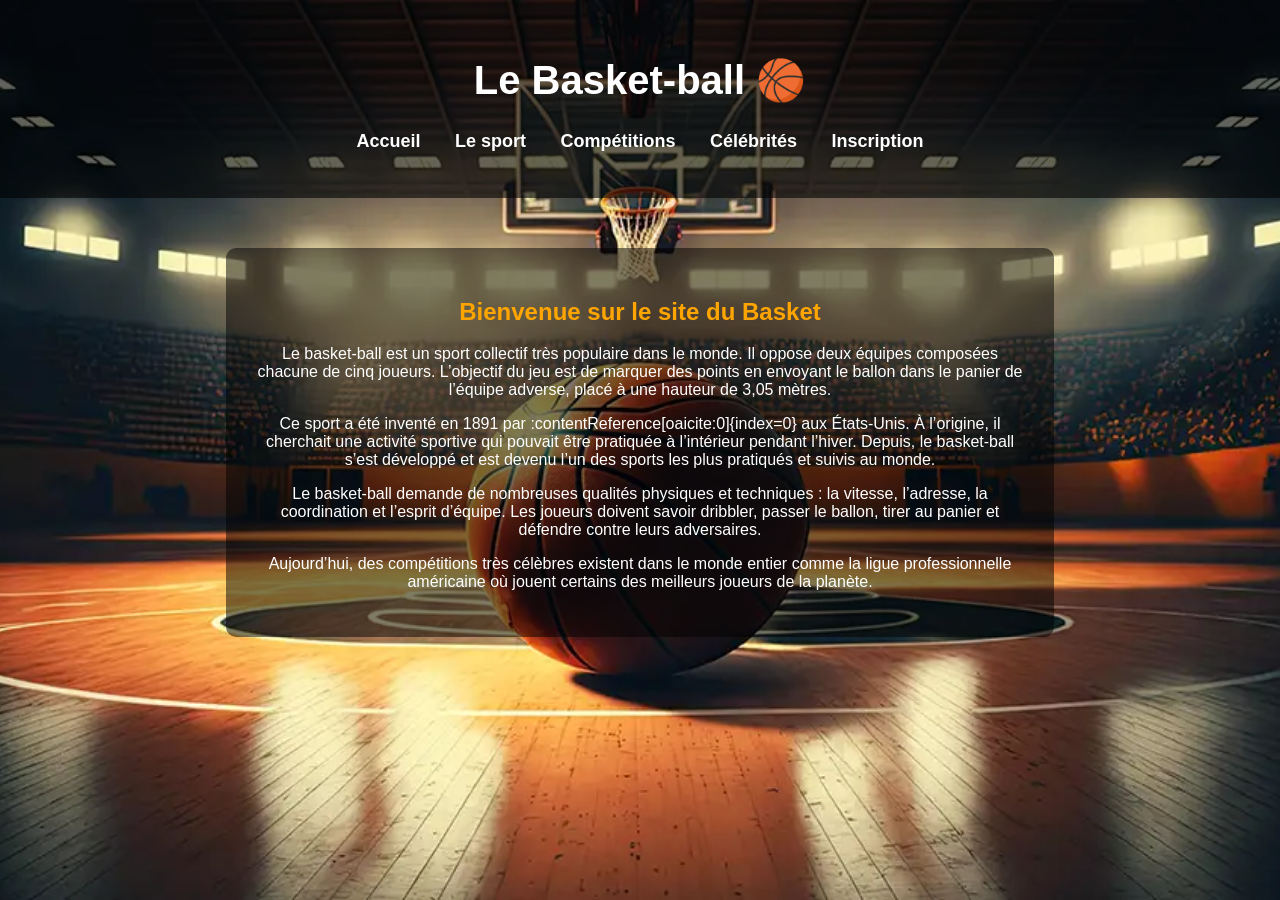
<file: index.html>
<!DOCTYPE html>
<html lang="en">
<head>
    <meta charset="UTF-8">
    <meta name="viewport" content="width=device-width, initial-scale=1.0">
    <title>Document</title>
    <link rel="stylesheet" href="style.css">
</head>
<body id="de">
<header>
<h1>Le Basket-ball 🏀</h1>
<nav>
<ul>
<li><a href="index.html">Accueil</a></li>
<li><a href="sport.html">Le sport</a></li>
<li><a href="competitions.html">Compétitions</a></li>
<li><a href="celebrites.html">Célébrités</a></li>
<li><a href="inscription.html">Inscription</a></li>
</ul>
</nav>
</header>
<SEction>
<h2>Bienvenue sur le site du Basket</h2>
<p>
Le basket-ball est un sport collectif très populaire dans le monde. 
Il oppose deux équipes composées chacune de cinq joueurs. L’objectif 
du jeu est de marquer des points en envoyant le ballon dans le panier 
de l’équipe adverse, placé à une hauteur de 3,05 mètres.
</p>
<p>
Ce sport a été inventé en 1891 par 
:contentReference[oaicite:0]{index=0} 
aux États-Unis. À l’origine, il cherchait une activité sportive qui 
pouvait être pratiquée à l’intérieur pendant l’hiver. Depuis, le 
basket-ball s’est développé et est devenu l’un des sports les plus 
pratiqués et suivis au monde.
</p>
<p>
Le basket-ball demande de nombreuses qualités physiques et techniques : 
la vitesse, l’adresse, la coordination et l’esprit d’équipe. Les joueurs 
doivent savoir dribbler, passer le ballon, tirer au panier et défendre 
contre leurs adversaires.
</p>
<p>
Aujourd’hui, des compétitions très célèbres existent dans le monde entier 
comme la ligue professionnelle américaine 
où jouent certains des meilleurs joueurs de la planète.
</p>
</section>
</body>
</html>
</file>
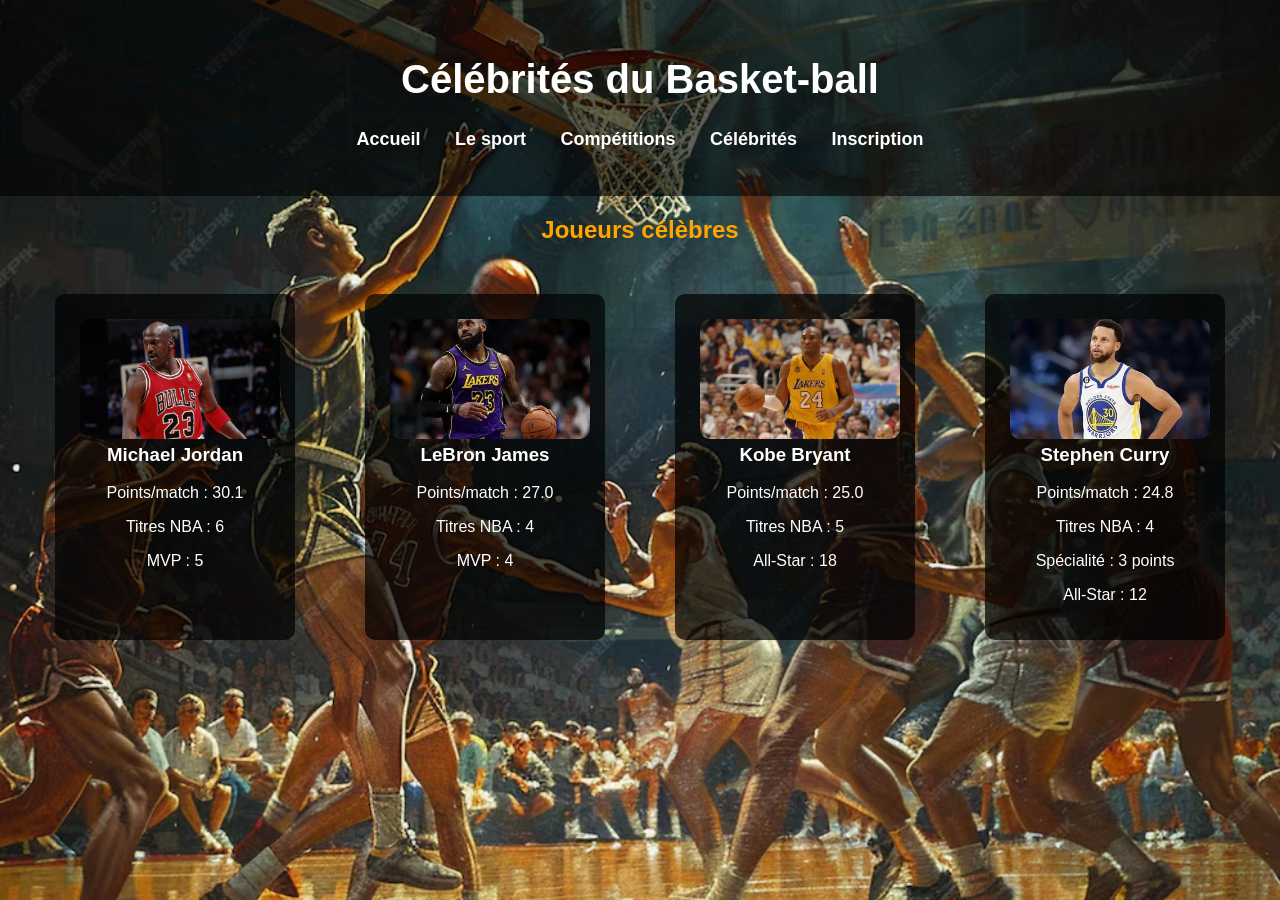
<file: celebrites.html>
<!DOCTYPE html>
<html lang="en">
<head>
    <meta charset="UTF-8">
    <meta name="viewport" content="width=device-width, initial-scale=1.0">
    <title>Document</title>
    <link rel="stylesheet" href="style.css">
</head>
<body class="ze">
<header>
<h1>Célébrités du Basket-ball</h1>
<nav>
<ul>
<li><a href="index.html">Accueil</a></li>
<li><a href="sport.html">Le sport</a></li>
<li><a href="competitions.html">Compétitions</a></li>
<li><a href="celebrites.html">Célébrités</a></li>
<li><a href="inscription.html">Inscription</a></li>
</ul>
</nav>
</header>
<h2>Joueurs célèbres</h2>
<div class="players">
<div class="card">
<img src="michael.jpg" alt="Michael Jordan">
<h3>Michael Jordan</h3>
<p>Points/match : 30.1</p>
<p>Titres NBA : 6</p>
<p>MVP : 5</p>
</div>
<div class="card">
<img src="lebron.webp" alt="LeBron James">
<h3>LeBron James</h3>
<p>Points/match : 27.0</p>
<p>Titres NBA : 4</p>
<p>MVP : 4</p>
</div>
<div class="card">
<img src="kobe.jpg" alt="Kobe Bryant">
<h3>Kobe Bryant</h3>
<p>Points/match : 25.0</p>
<p>Titres NBA : 5</p>
<p>All-Star : 18</p>
</div>
<div class="card">
<img src="steph.webp" alt="Stephen Curry">
<h3>Stephen Curry</h3>
<p>Points/match : 24.8</p>
<p>Titres NBA : 4</p>
<p>Spécialité : 3 points</p>
<p>All-Star : 12</p>
</div>
</div>
</body>
</html>
</file>
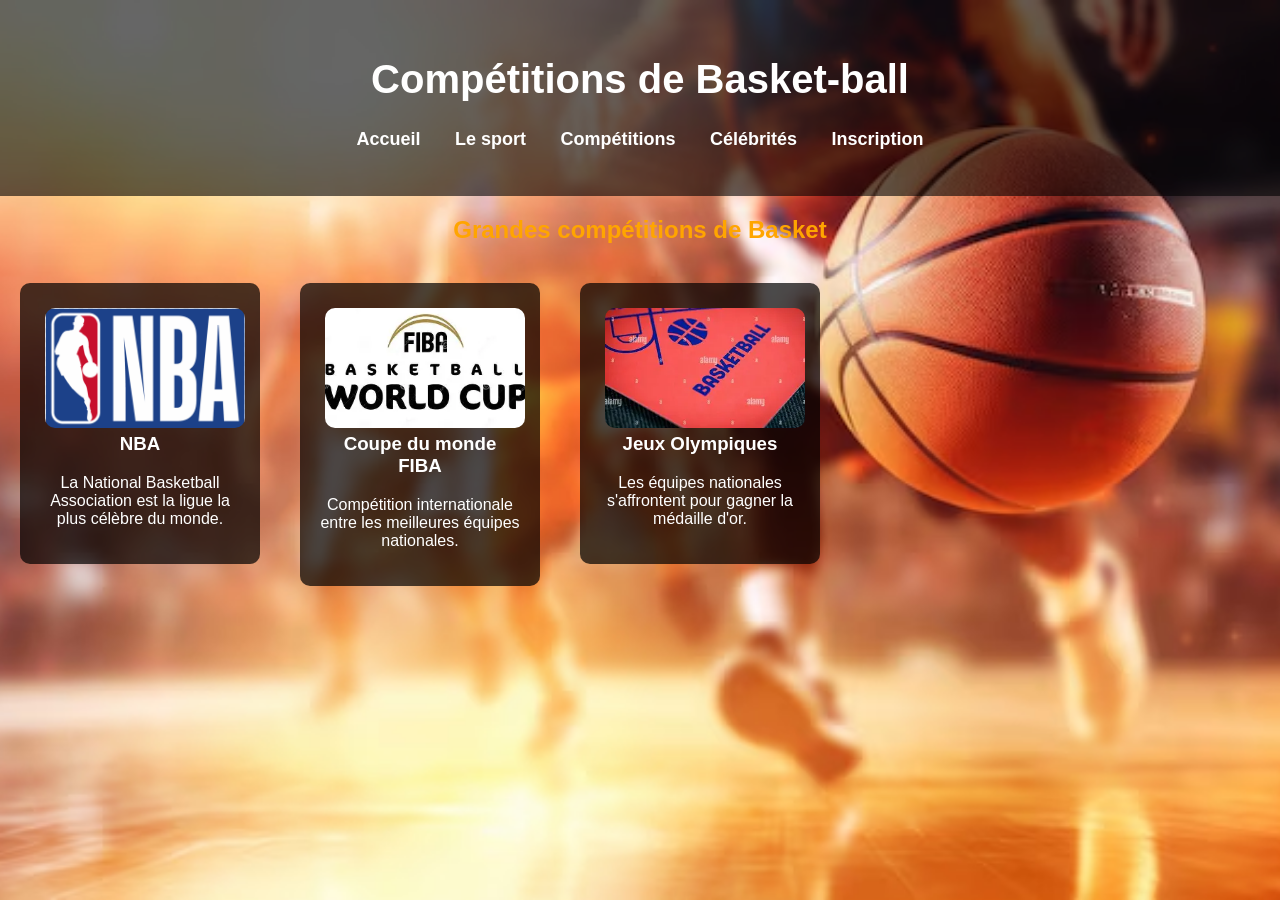
<file: competitions.html>
<!DOCTYPE html>
<html lang="en">
<head>
    <meta charset="UTF-8">
    <meta name="viewport" content="width=device-width, initial-scale=1.0">
    <title>Document</title>
    <link rel="stylesheet" href="style.css">
</head>
<body id="az">
<header>  

<h1>Compétitions de Basket-ball</h1>
<nav>
<ul>
<li><a href="index.html">Accueil</a></li>
<li><a href="sport.html">Le sport</a></li>
<li><a href="competitions.html">Compétitions</a></li>
<li><a href="celebrites.html">Célébrités</a></li>
<li><a href="inscription.html">Inscription</a></li>
</ul>
</nav>
</header>
<h2>Grandes compétitions de Basket</h2>
<div class="competitions">
<div class="card">
<img src="nba.png" alt="NBA">
<h3>NBA</h3>
<p>La National Basketball Association est la ligue la plus célèbre du monde.</p>
</div>
<div class="card">
<img src="fiba.webp" alt="FIBA">
<h3>Coupe du monde FIBA</h3>
<p>Compétition internationale entre les meilleures équipes nationales.</p>
</div>
<div class="card">
<img src="jo.webp" alt="Jeux Olympiques">
<h3>Jeux Olympiques</h3>
<p>Les équipes nationales s'affrontent pour gagner la médaille d'or.</p>
</div>
</div>
</body>
</html>
</file>
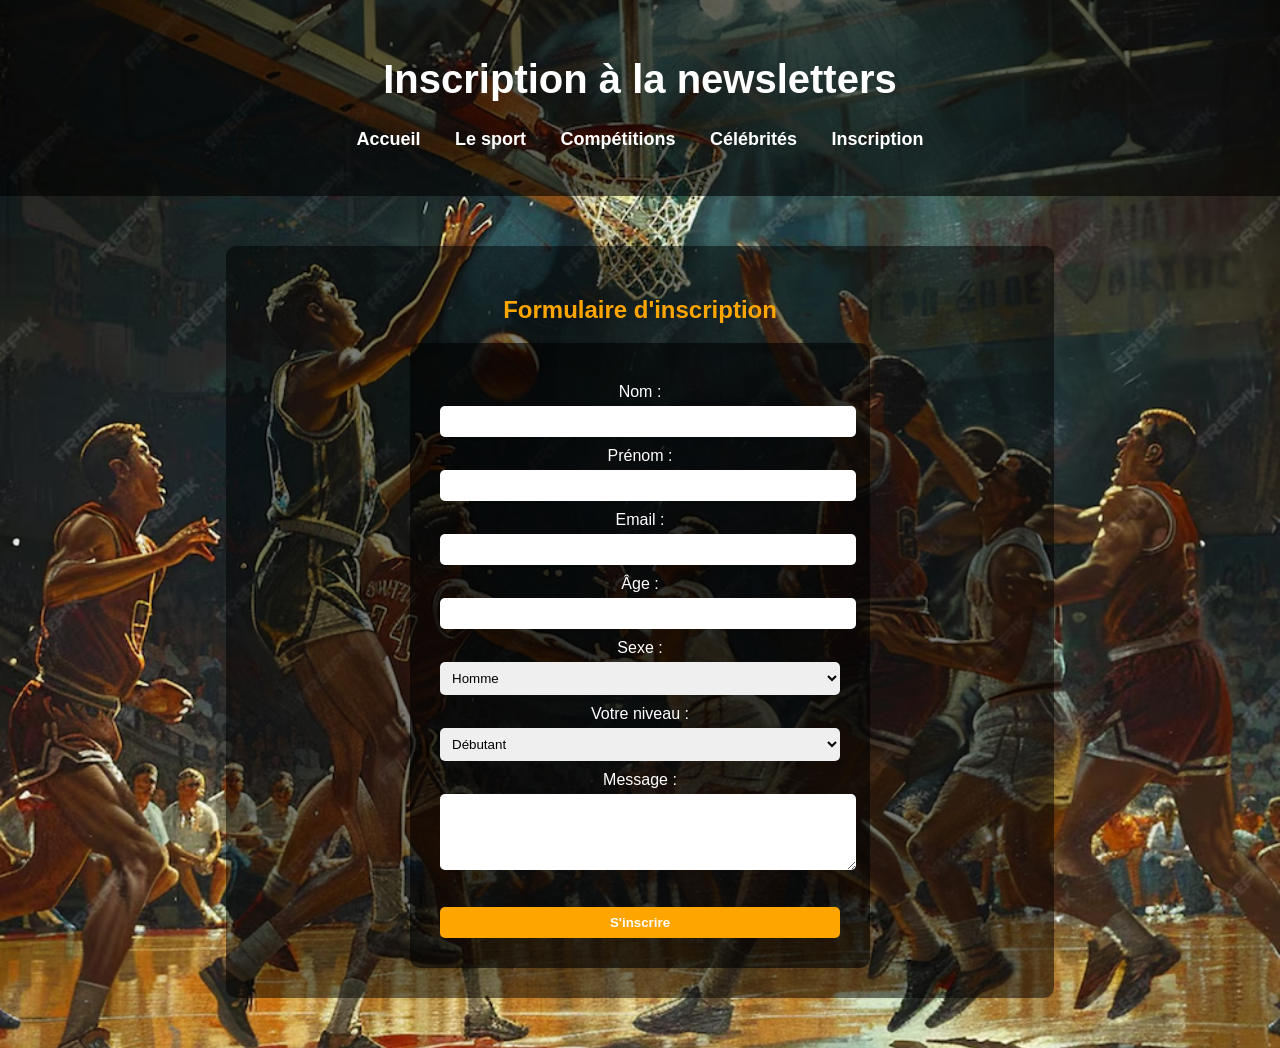
<file: inscription.html>
<!DOCTYPE html>
<html lang="en">
<head>
    <meta charset="UTF-8">
    <meta name="viewport" content="width=device-width, initial-scale=1.0">
    <title>Document</title>
    <link rel="stylesheet" href="style.css">
</head>
<body class="ze">
<header>
<h1>Inscription à la newsletters</h1>
 <nav>
<ul>
<li><a href="index.html">Accueil</a></li>
<li><a href="sport.html">Le sport</a></li>
<li><a href="competitions.html">Compétitions</a></li>
<li><a href="celebrites.html">Célébrités</a></li>
<li><a href="inscription.html">Inscription</a></li>
</ul>
</nav>
</header>
<section>
<h2>Formulaire d'inscription</h2>
<form>
<label>Nom :</label>
<input type="text" name="nom" required>
<label>Prénom :</label>
<input type="text" name="prenom" required>
<label>Email :</label>
<input type="email" name="email" required>
<label>Âge :</label>
<input type="number" name="age">
<label>Sexe :</label>
<select name="sexe">
<option>Homme</option>
<option>Femme</option>
</select>
<label>Votre niveau :</label>
<select name="niveau">
<option>Débutant</option>
<option>Intermédiaire</option>
<option>Avancé</option>
</select>
<label>Message :</label>
<textarea rows="4"></textarea>
<br><br>
<input type="submit" value="S'inscrire">
</form>
</section>
</body>
</html>
</file>
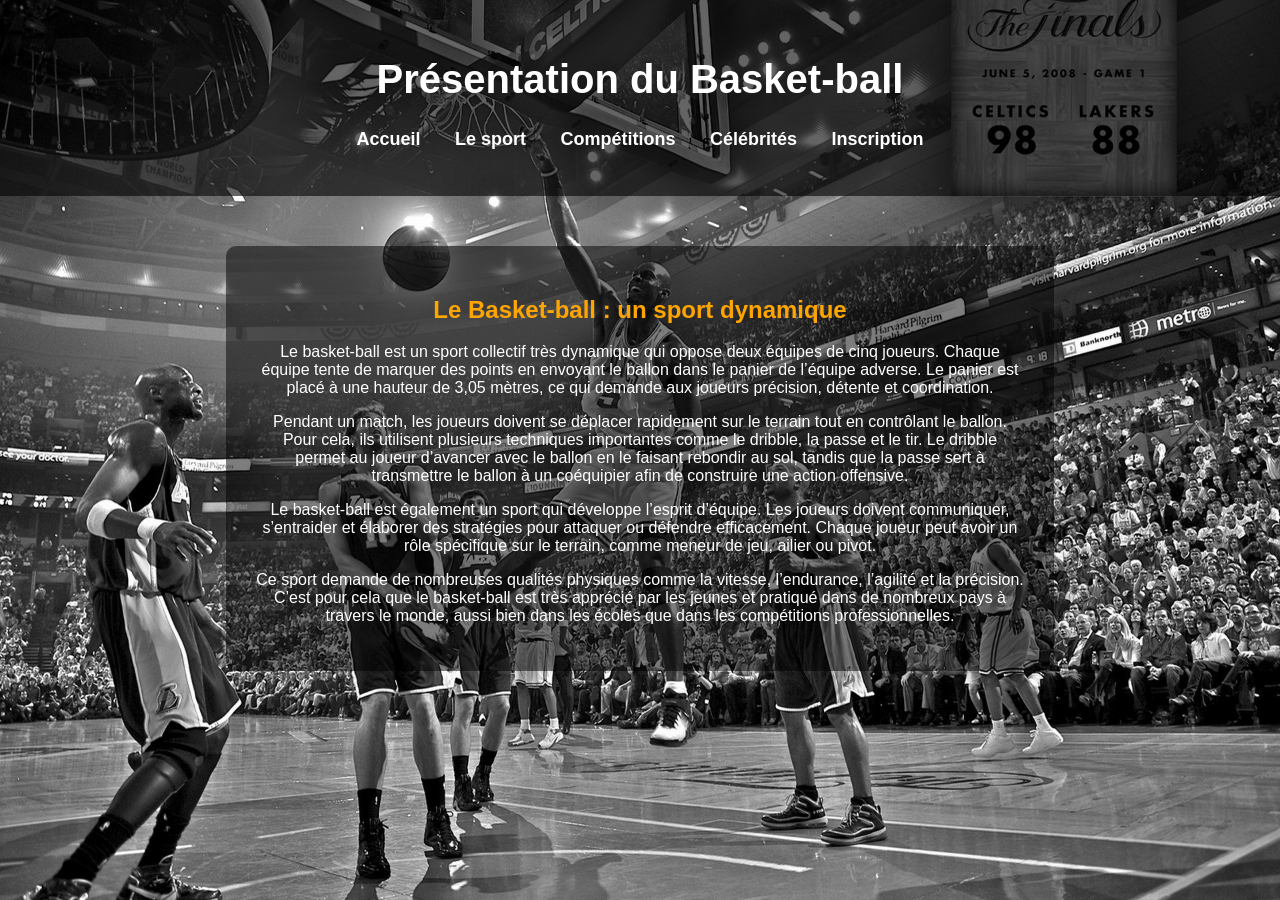
<file: sport.html>
<!DOCTYPE html>
<html lang="en">
<head>
    <meta charset="UTF-8">
    <meta name="viewport" content="width=device-width, initial-scale=1.0">
    <title>Document</title>
    <link rel="stylesheet" href="style.css">
</head>
<body id="ge">
<header>
<h1>Présentation du Basket-ball</h1>
<nav>
<ul>
<li><a href="index.html">Accueil</a></li>
<li><a href="sport.html">Le sport</a></li>
<li><a href="competitions.html">Compétitions</a></li>
<li><a href="celebrites.html">Célébrités</a></li>
<li><a href="inscription.html">Inscription</a></li>
</ul>
</nav>
</header>

<section>
<h2>Le Basket-ball : un sport dynamique</h2>
<p>
Le basket-ball est un sport collectif très dynamique qui oppose deux équipes de cinq joueurs.
Chaque équipe tente de marquer des points en envoyant le ballon dans le panier de l’équipe adverse.
Le panier est placé à une hauteur de 3,05 mètres, ce qui demande aux joueurs précision, détente
et coordination.
</p>
<p>
Pendant un match, les joueurs doivent se déplacer rapidement sur le terrain tout en contrôlant
le ballon. Pour cela, ils utilisent plusieurs techniques importantes comme le dribble, la passe
et le tir. Le dribble permet au joueur d’avancer avec le ballon en le faisant rebondir au sol,
tandis que la passe sert à transmettre le ballon à un coéquipier afin de construire une action
offensive.
</p>
<p>
Le basket-ball est également un sport qui développe l’esprit d’équipe. Les joueurs doivent
communiquer, s’entraider et élaborer des stratégies pour attaquer ou défendre efficacement.
Chaque joueur peut avoir un rôle spécifique sur le terrain, comme meneur de jeu, ailier ou pivot.
</p>
<p>
Ce sport demande de nombreuses qualités physiques comme la vitesse, l’endurance, l’agilité
et la précision. C’est pour cela que le basket-ball est très apprécié par les jeunes et
pratiqué dans de nombreux pays à travers le monde, aussi bien dans les écoles que dans
les compétitions professionnelles.
</p>
</section>
</body>
</html>
</file>
<file: style.css>
body{
margin:0;
font-family: Arial, sans-serif;
background-size: cover;
background-position: center;
background-repeat: no-repeat;
color:white;
min-height:100vh;
background-color: blueviolet;
}


header{
text-align:center;
padding:30px;
background: rgba(0,0,0,0.6);
}
nav ul{
list-style:none;
padding:0;
}

nav ul li{
display:inline-block;
margin:0 15px;
}

nav ul li a{
text-decoration:none;
color:white;
font-weight:bold;
font-size:18px;
}

nav ul li a:hover{
color:orange;
}
section{
text-align:center;
background: rgba(0,0,0,0.5);
margin:50px auto;
padding:30px;
width:60%;
border-radius:10px;
}

h1{
font-size:40px;
}

h2{
color:orange;
text-align: center;
}
nav ul li a{
transition:0.3s;
}

#ge{
    background-image:url("logo.jpg");
}
#de{
    background-image: url("oip.webp");
}
#az{ background-image: url("ca.avif");
}
.ze{
     background-image: url("ze.avif");
}
.players{
display:flex;
justify-content:center;
flex-wrap:wrap;
gap:30px;
margin-top:30px;
}

.card{
background:rgba(0,0,0,0.7);
padding:20px;
width:200px;
text-align:center;
border-radius:10px;
transition:0.3s;
}

.card img{
width:120px;
height:120px;
object-fit:cover;
border-radius:50%;
margin-bottom:10px;
float:left;
margin: 5px;
}

.card:hover{
transform:scale(1.1);
}
.competitions::after{
content:"";
display:block;
clear:both;
}
.competitions::after{
content:"";
display:block;
clear:both;
}

.card{
background: rgba(0,0,0,0.7);
padding:20px;
width:200px;
text-align:center;
border-radius:10px;

float:left;
margin:20px;
}

.card img{
width:100%;
border-radius:10px;
}
form{
background: rgba(0,0,0,0.6);
width:400px;
margin:auto;
padding:30px;
border-radius:10px;
}

label{
display:block;
margin-top:10px;
}

input, select, textarea{
width:100%;
padding:8px;
margin-top:5px;
border-radius:5px;
border:none;
}

input[type="submit"]{
background:orange;
color:white;
font-weight:bold;
margin-top:15px;
cursor:pointer;
}

input[type="submit"]:hover{
background:darkorange;
}
</file>
